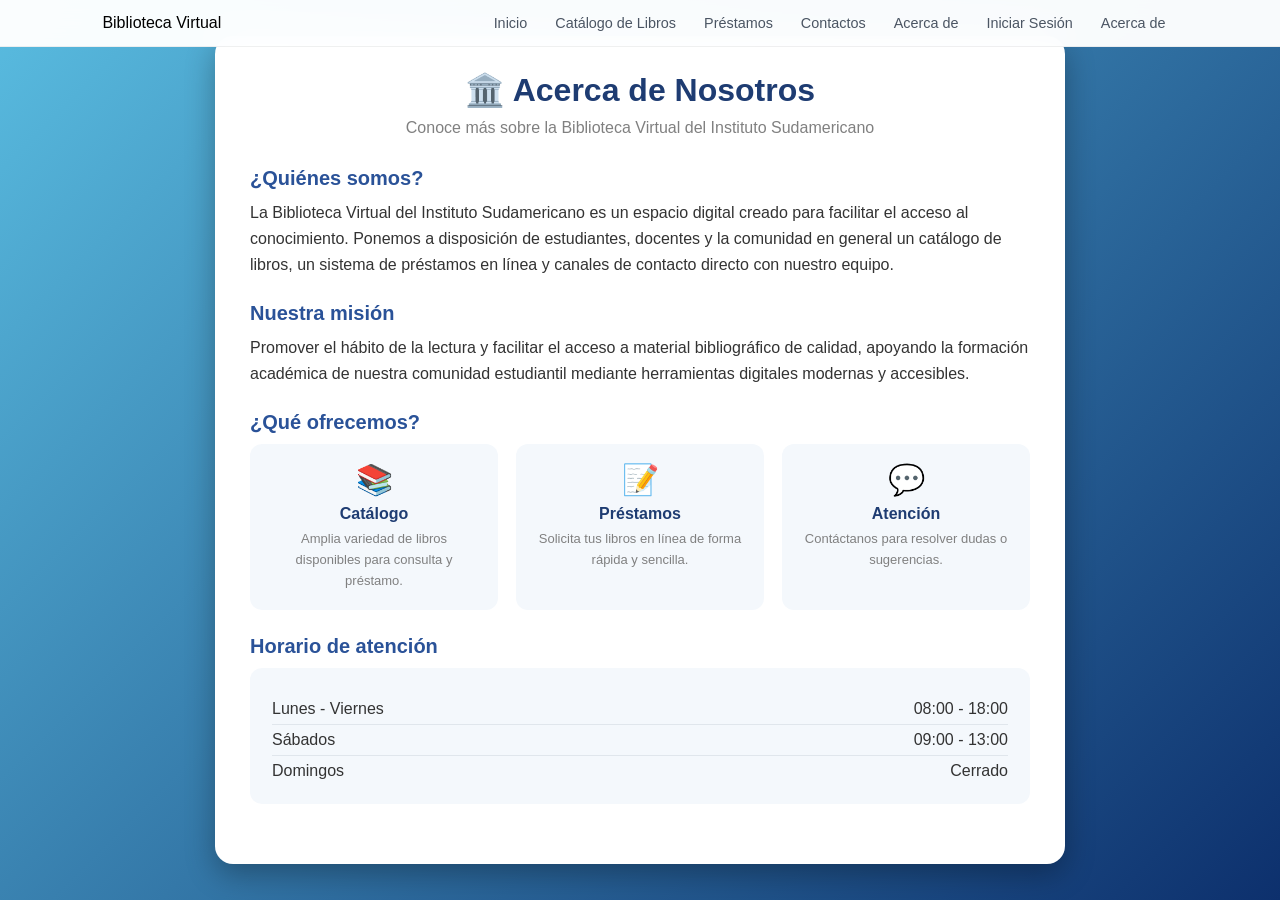
<file: acerca.html>
<!DOCTYPE html>
<html lang="es">

<head>
    <meta charset="UTF-8">
    <meta name="viewport" content="width=device-width, initial-scale=1.0">
    <title>Acerca de - Biblioteca Virtual</title>
     <link rel="stylesheet" href="navbar.css">


    <style>
        * {
            margin: 0;
            padding: 0;
            box-sizing: border-box;
            font-family: "Poppins", sans-serif;
        }

        body {
            background: linear-gradient(135deg, #59bce0, #0d306d);
            display: flex;
            justify-content: center;
            align-items: center;
            min-height: 100vh;
            padding: 30px;
        }

        .contenedor {
            width: 100%;
            max-width: 850px;
            background: #fff;
            border-radius: 18px;
            padding: 35px;
            box-shadow: 0 10px 30px rgba(0, 0, 0, .3);
            animation: aparecer 0.8s ease;
        }

        @keyframes aparecer {
            from {
                opacity: 0;
                transform: translateY(40px);
            }

            to {
                opacity: 1;
                transform: translateY(0);
            }
        }

        h1 {
            text-align: center;
            color: #1e3c72;
            margin-bottom: 10px;
        }

        p.subtitulo {
            text-align: center;
            color: gray;
            margin-bottom: 30px;
        }

        .seccion {
            margin-bottom: 25px;
        }

        .seccion h2 {
            color: #2a5298;
            margin-bottom: 10px;
            font-size: 20px;
        }

        .seccion p {
            text-align: left;
            color: #333;
            line-height: 1.6;
        }

        .tarjetas {
            display: flex;
            gap: 18px;
            margin-top: 10px;
        }

        .tarjeta {
            flex: 1;
            background: #f4f8fc;
            border-radius: 12px;
            padding: 18px;
            text-align: center;
            transition: .3s;
        }

        .tarjeta:hover {
            transform: translateY(-5px);
            box-shadow: 0 6px 15px rgba(0, 0, 0, .15);
        }

        .tarjeta .icono {
            font-size: 30px;
            margin-bottom: 8px;
        }

        .tarjeta h3 {
            color: #1e3c72;
            margin-bottom: 6px;
            font-size: 16px;
        }

        .tarjeta p {
            color: gray;
            font-size: 13px;
            text-align: center;
        }

        .horarios {
            background: #f4f8fc;
            border-radius: 12px;
            padding: 18px 22px;
        }

        .horarios ul {
            list-style: none;
            margin-top: 8px;
        }

        .horarios li {
            display: flex;
            justify-content: space-between;
            padding: 6px 0;
            border-bottom: 1px solid #e0e6ec;
            color: #333;
        }

        .horarios li:last-child {
            border-bottom: none;
        }

        @media(max-width:700px) {
            .tarjetas {
                flex-direction: column;
            }
        }
    </style>

</head>

<body>
    <!-- Navbar -->

    <header>
        <nav class="navbar">
            <div class="logo">
                <span>Biblioteca Virtual</span>
            </div>

            <ul class="nav-links">
                <li><a href="index.html">Inicio</a></li>
                <li><a href="catalogo.html">Catálogo de Libros</a></li>
                <li><a href="prestamos.html">Préstamos</a></li>
                <li><a href="contactos.html">Contactos</a></li>
                <li><a href="acerca.html">Acerca de</a></li>
                <li><a class="login-btn" href="login/login.html">Iniciar Sesión</a></li>
                <li><a href="acerca.html">Acerca de</a></li>
            </ul>
        </nav>
    </header>

    <div class="contenedor">

        <h1>🏛️ Acerca de Nosotros</h1>

        <p class="subtitulo">Conoce más sobre la Biblioteca Virtual del Instituto Sudamericano</p>

        <div class="seccion">
            <h2>¿Quiénes somos?</h2>
            <p>
                La Biblioteca Virtual del Instituto Sudamericano es un espacio digital creado para
                facilitar el acceso al conocimiento. Ponemos a disposición de estudiantes, docentes
                y la comunidad en general un catálogo de libros, un sistema de préstamos en línea
                y canales de contacto directo con nuestro equipo.
            </p>
        </div>

        <div class="seccion">
            <h2>Nuestra misión</h2>
            <p>
                Promover el hábito de la lectura y facilitar el acceso a material bibliográfico de
                calidad, apoyando la formación académica de nuestra comunidad estudiantil mediante
                herramientas digitales modernas y accesibles.
            </p>
        </div>

        <div class="seccion">
            <h2>¿Qué ofrecemos?</h2>

            <div class="tarjetas">

                <div class="tarjeta">
                    <div class="icono">📚</div>
                    <h3>Catálogo</h3>
                    <p>Amplia variedad de libros disponibles para consulta y préstamo.</p>
                </div>

                <div class="tarjeta">
                    <div class="icono">📝</div>
                    <h3>Préstamos</h3>
                    <p>Solicita tus libros en línea de forma rápida y sencilla.</p>
                </div>

                <div class="tarjeta">
                    <div class="icono">💬</div>
                    <h3>Atención</h3>
                    <p>Contáctanos para resolver dudas o sugerencias.</p>
                </div>

            </div>
        </div>

        <div class="seccion">
            <h2>Horario de atención</h2>

            <div class="horarios">
                <ul>
                    <li><span>Lunes - Viernes</span><span>08:00 - 18:00</span></li>
                    <li><span>Sábados</span><span>09:00 - 13:00</span></li>
                    <li><span>Domingos</span><span>Cerrado</span></li>
                </ul>
            </div>
        </div>

    </div>

</body>

</html>
</file>
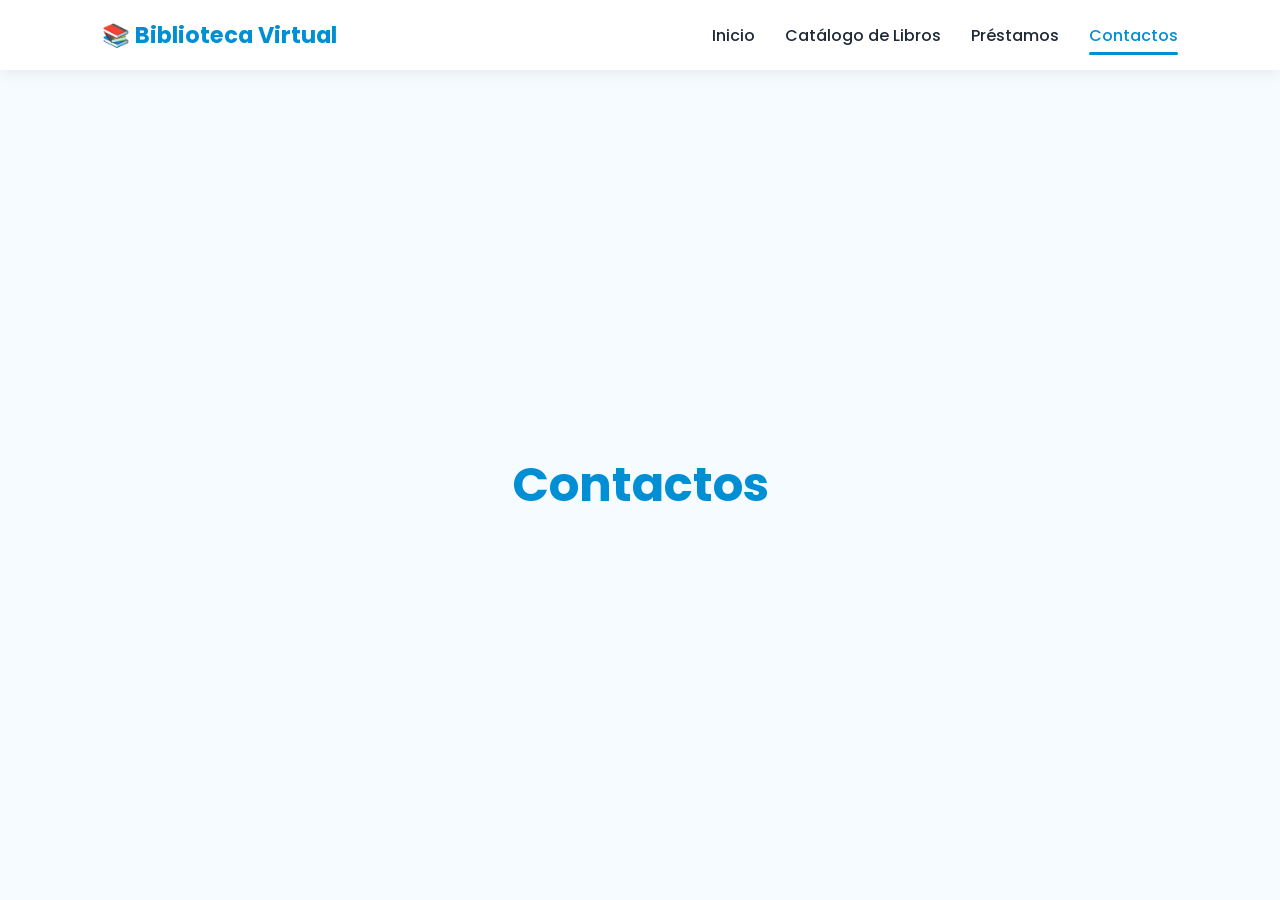
<file: contactos.html>
<!DOCTYPE html>
<html lang="es">

<head>
    <meta charset="UTF-8">
    <meta name="viewport" content="width=device-width, initial-scale=1.0">
    <title>Contactos | Biblioteca Virtual</title>

    <link rel="stylesheet" href="styles.css">

    <link rel="preconnect" href="https://fonts.googleapis.com">
    <link rel="preconnect" href="https://fonts.gstatic.com" crossorigin>

    <link href="https://fonts.googleapis.com/css2?family=Poppins:wght@300;400;500;600;700&display=swap"
        rel="stylesheet">
</head>

<body>

    <header>
        <nav class="navbar">
            <div class="logo">
                <span>📚 Biblioteca Virtual</span>
            </div>

            <ul class="nav-links">
                <li><a href="index.html">Inicio</a></li>
                <li><a href="catalogo.html">Catálogo de Libros</a></li>
                <li><a href="prestamos.html">Préstamos</a></li>
                <li><a class="active" href="contactos.html">Contactos</a></li>
            </ul>
        </nav>
    </header>

    <main class="page-container">
        <section class="page-header">
            <h1>Contactos</h1>
        </section>
    </main>

</body>

</html>
</file>
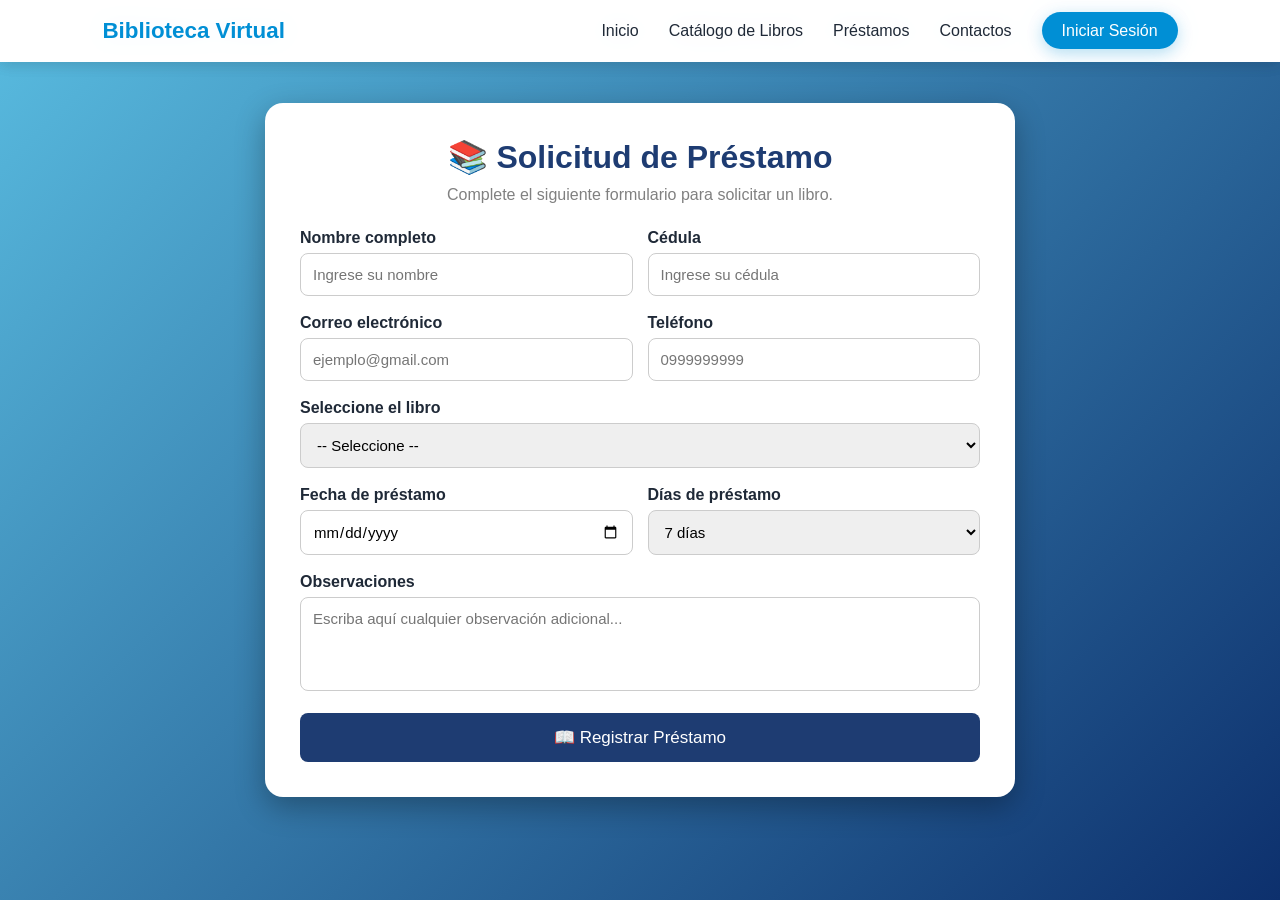
<file: prestamos.html>
<!DOCTYPE html>
<html lang="es">

<head>
    <meta charset="UTF-8">
    <meta name="viewport" content="width=device-width, initial-scale=1.0">
    <title>Formulario de Préstamo</title>
    <link rel="stylesheet" href="styles.css">

   
    <style>
        * {
            margin: 0;
            padding: 0;
            box-sizing: border-box;
            font-family: "Poppins", sans-serif;
        }

        body {
            background: linear-gradient(135deg, #59bce0, #0d306d);
            display: flex;
            justify-content: center;
            align-items: center;
            min-height: 100vh;
            padding: 30px;
        }

        .contenedor {
            width: 100%;
            max-width: 750px;
            background: #fff;
            border-radius: 18px;
            padding: 35px;
            box-shadow: 0 10px 30px rgba(0, 0, 0, .3);
            animation: aparecer 0.8s ease;
        }

        @keyframes aparecer {
            from {
                opacity: 0;
                transform: translateY(40px);
            }

            to {
                opacity: 1;
                transform: translateY(0);
            }
        }

        h1 {
            text-align: center;
            color: #1e3c72;
            margin-bottom: 10px;
        }

        p {
            text-align: center;
            color: gray;
            margin-bottom: 25px;
        }

        .fila {
            display: flex;
            gap: 15px;
        }

        .grupo {
            flex: 1;
            margin-bottom: 18px;
        }

        label {
            display: block;
            margin-bottom: 6px;
            font-weight: 600;
        }

        input,
        select,
        textarea {
            width: 100%;
            padding: 12px;
            border: 1px solid #ccc;
            border-radius: 8px;
            transition: .3s;
            font-size: 15px;
        }

        input:focus,
        select:focus,
        textarea:focus {
            outline: none;
            border-color: #2a5298;
            box-shadow: 0 0 8px rgba(42, 82, 152, .3);
        }

        textarea {
            resize: none;
        }

        button {
            width: 100%;
            padding: 14px;
            border: none;
            background: #1e3c72;
            color: white;
            font-size: 17px;
            border-radius: 8px;
            cursor: pointer;
            transition: .3s;
        }

        button:hover {
            background: #2a5298;
            transform: translateY(-3px);
            box-shadow: 0 6px 15px rgba(0, 0, 0, .2);
        }

        button:active {
            transform: scale(.98);
        }

        @media(max-width:700px) {
            .fila {
                flex-direction: column;
            }
        }
    </style>

</head>

<header>
        <nav class="navbar">
            <div class="logo">
                <span>Biblioteca Virtual</span>
            </div>

            <ul class="nav-links">
    <li><a href="index.html">Inicio</a></li>
    <li><a href="catalogo.html">Catálogo de Libros</a></li>
    <li><a href="prestamos.html">Préstamos</a></li>
    <li><a href="contactos.html">Contactos</a></li>
    <li><a class="login-btn" href="login/login.html">Iniciar Sesión</a></li>
</ul>
            </ul>
        </nav>
    </header>
<body>
     <!-- Navbar -->

    <header>
        <nav class="navbar">
            <div class="logo">
                <span>Biblioteca Virtual</span>
            </div>

            <ul class="nav-links">
                <li><a href="index.html">Inicio</a></li>
                <li><a href="catalogo.html">Catálogo de Libros</a></li>
                <li><a href="prestamos.html">Préstamos</a></li>
                <li><a href="contactos.html">Contactos</a></li>
                <li><a class= "login-btn" href="login/login.html">Iniciar Sesión</a></li>
            </ul>
        </nav>
    </header>

    <div class="contenedor">

        <h1>📚 Solicitud de Préstamo</h1>

        <p>Complete el siguiente formulario para solicitar un libro.</p>

        <form>

            <div class="fila">

                <div class="grupo">
                    <label>Nombre completo</label>
                    <input type="text" placeholder="Ingrese su nombre" required>
                </div>

                <div class="grupo">
                    <label>Cédula</label>
                    <input type="text" placeholder="Ingrese su cédula" required>
                </div>

            </div>

            <div class="fila">

                <div class="grupo">
                    <label>Correo electrónico</label>
                    <input type="email" placeholder="ejemplo@gmail.com" required>
                </div>

                <div class="grupo">
                    <label>Teléfono</label>
                    <input type="tel" placeholder="0999999999">
                </div>

            </div>

            <div class="grupo">

                <label>Seleccione el libro</label>

                <select required>
                    <option value="">-- Seleccione --</option>
                    <option>Don Quijote de la Mancha</option>
                    <option>Cien años de soledad</option>
                    <option>El Principito</option>
                    <option>1984</option>
                    <option>La Odisea</option>
                </select>

            </div>

            <div class="fila">

                <div class="grupo">
                    <label>Fecha de préstamo</label>
                    <input type="date" required>
                </div>

                <div class="grupo">
                    <label>Días de préstamo</label>

                    <select>
                        <option>7 días</option>
                        <option>15 días</option>
                        <option>30 días</option>
                    </select>

                </div>

            </div>

            <div class="grupo">

                <label>Observaciones</label>

                <textarea rows="4"
                    placeholder="Escriba aquí cualquier observación adicional..."></textarea>

            </div>

            <button type="submit">
                📖 Registrar Préstamo
            </button>

        </form>

    </div>

</body>

</html>
</file>
<file: navbar.css>
header {
    position: fixed;
    width: 100%;
    top: 0;
    z-index: 1000;
}

.navbar {
    display: flex;
    justify-content: space-between;
    align-items: center;
    padding: 14px 8%;
    background: rgba(255, 255, 255, 0.97);
    backdrop-filter: blur(16px);
    -webkit-backdrop-filter: blur(16px);
    border-bottom: 1px solid rgba(0, 0, 0, 0.06);
}

.logo a {
    display: flex;
    align-items: center;
    gap: 8px;
    text-decoration: none;
    color: #008fd5;
    font-size: 1.1rem;
    font-weight: 500;
    letter-spacing: -0.02em;
}

.nav-links {
    display: flex;
    list-style: none;
    gap: 4px;
}

.nav-links a {
    text-decoration: none;
    color: #4b5563;
    font-size: 0.9rem;
    font-weight: 400;
    padding: 6px 12px;
    border-radius: 8px;
    transition: background 0.15s, color 0.15s;
}

.nav-links a:hover {
    background: #f3f4f6;
    color: #111827;
}

.nav-links a.active {
    color: #008fd5;
    background: #e6f1fb;
}


.nav-cta {
    background: #008fd5;
    color: #fff;
    padding: 7px 18px;
    border-radius: 8px;
    border: none;
    font-size: 0.9rem;
    font-weight: 500;
    cursor: pointer;
    transition: opacity 0.15s;
}

.nav-cta:hover { opacity: 0.88; }

@media (max-width: 900px) {
    .navbar {
        flex-direction: column;
        align-items: flex-start;
        gap: 12px;
        padding: 14px 5%;
    }

    .nav-links {
        flex-wrap: wrap;
        gap: 2px;
    }
}
</file>
<file: styles.css>
* {
    margin: 0;
    padding: 0;
    box-sizing: border-box;
}

html {
    scroll-behavior: smooth;
}

body {
    font-family: 'Poppins', sans-serif;
    background: #f5fbff;
    color: #1f2937;
}

/* Navbar */

header {
    position: fixed;
    width: 100%;
    top: 0;
    z-index: 1000;
}

.navbar {
    display: flex;
    justify-content: space-between;
    align-items: center;
    padding: 18px 8%;
    background: rgba(255, 255, 255, 0.95);
    backdrop-filter: blur(12px);
    box-shadow: 0 2px 15px rgba(0, 0, 0, 0.08);
}

.logo {
    color: #008fd5;
    font-size: 1.4rem;
    font-weight: 700;
}

.nav-links {
    display: flex;
    list-style: none;
    gap: 30px;
}

.nav-links a {
    text-decoration: none;
    color: #1f2937;
    font-weight: 500;
    transition: 0.3s;
}

.nav-links a:hover {
    color: #008fd5;
}

/* Hero */

.hero {
    min-height: 100vh;
    display: flex;
    align-items: center;
    justify-content: space-between;
    padding: 120px 8% 50px;
    gap: 50px;
}

.hero-content {
    flex: 1;
    animation: slideLeft 1s ease;
}

.hero-content h1 {
    font-size: 3.5rem;
    color: #008fd5;
    margin-bottom: 20px;
}

.hero-content p {
    font-size: 1.1rem;
    line-height: 1.8;
    margin-bottom: 15px;
}

.instituto {
    font-weight: 600;
    color: #0f5d8c;
}

.btn {
    display: inline-block;
    margin-top: 20px;
    padding: 15px 35px;
    background: #008fd5;
    color: white;
    text-decoration: none;
    border-radius: 50px;
    font-weight: 600;
    transition: 0.3s;
    box-shadow: 0 10px 20px rgba(0, 143, 213, 0.3);
}

.btn:hover {
    transform: translateY(-5px);
    background: #0075b0;
}

.hero-image {
    flex: 1;
    text-align: center;
    animation: float 4s ease-in-out infinite;
}

.hero-image img {
    width: 100%;
    max-width: 500px;
}

/* Secciones */

.section {
    padding: 100px 8%;
    text-align: center;
}

.section h2 {
    color: #008fd5;
    margin-bottom: 20px;
    font-size: 2.2rem;
}

/* Animaciones */

@keyframes slideLeft {
    from {
        opacity: 0;
        transform: translateX(-60px);
    }

    to {
        opacity: 1;
        transform: translateX(0);
    }
}

@keyframes float {

    0%,
    100% {
        transform: translateY(0);
    }

    50% {
        transform: translateY(-20px);
    }
}

/* Responsive */

@media (max-width: 900px) {

    .navbar {
        flex-direction: column;
        gap: 15px;
    }

    .nav-links {
        flex-wrap: wrap;
        justify-content: center;
        gap: 15px;
    }

    .hero {
        flex-direction: column;
        text-align: center;
    }

    .hero-content h1 {
        font-size: 2.5rem;
    }
}

/* Páginas internas */

.page-container {
    min-height: 100vh;
    display: flex;
    justify-content: center;
    align-items: center;
    padding: 120px 8% 50px;
}

.page-header {
    text-align: center;
    animation: slideLeft 1s ease;
}

.page-header h1 {
    font-size: 3rem;
    color: #008fd5;
}

/* Enlace activo del menú */

.nav-links a.active {
    color: #008fd5;
    position: relative;
}

.nav-links a.active::after {
    content: "";
    position: absolute;
    left: 0;
    bottom: -8px;
    width: 100%;
    height: 3px;
    background: #008fd5;
    border-radius: 10px;
}

.login-btn {
    background: #008fd5;
    color: white !important;
    padding: 10px 20px;
    border-radius: 30px;
    transition: 0.3s;
    box-shadow: 0 5px 15px rgba(0, 143, 213, 0.25);
}

.login-btn:hover {
    background: #0075b0;
    transform: translateY(-3px);
}
</file>
